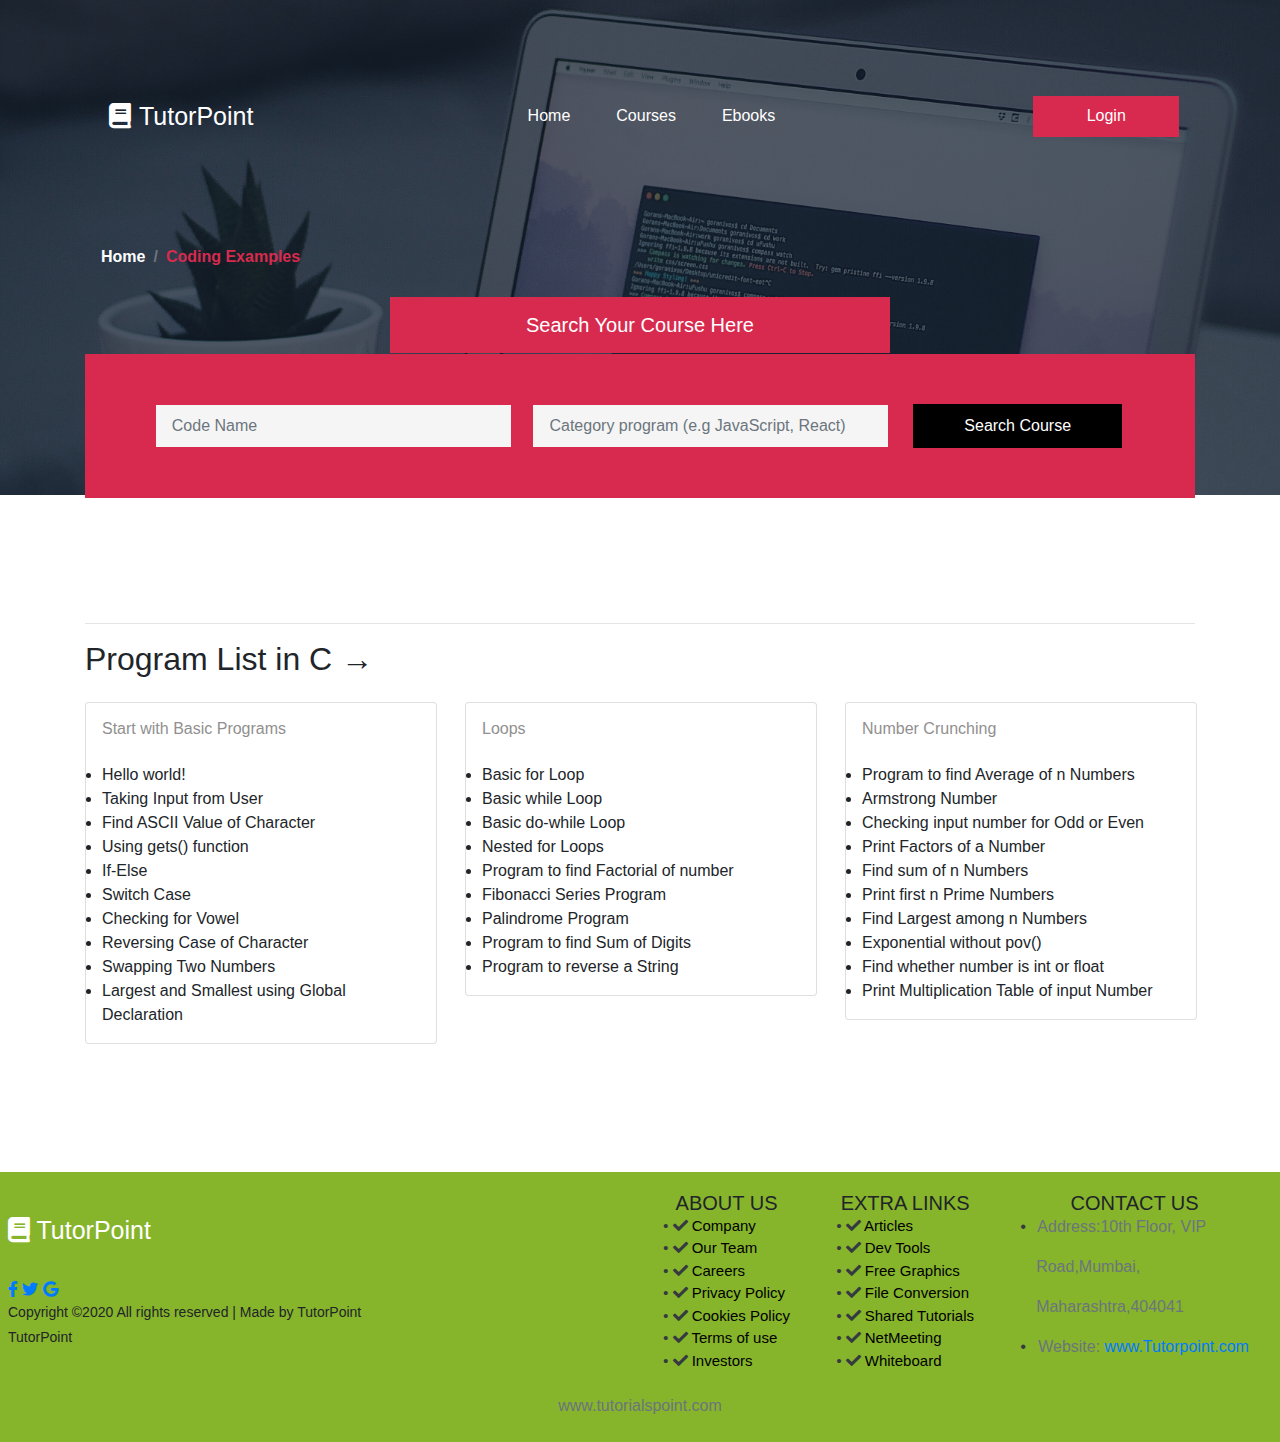
<file: Html Pages/codingExample.html>
<!DOCTYPE html>
<html lang="en">
  <head>
    <meta charset="UTF-8" />
    <meta name="viewport" content="width=device-width, initial-scale=1.0" />
    <title>TutorPoint</title>

    <!-- Bootstrap CSS -->
    <link rel="stylesheet" href="../css/bootstrap.min.css" />

    <!-- External CSS -->
    <link rel="stylesheet" href="../css/style.css" />

    <!-- Font-Awesome Link -->
    <link
      rel="stylesheet"
      href="../css/fontawesome-free-5.15.1-web/css/all.min.css"
    />
  </head>
  <body>
    <!-- ************************************************** CodingExample_Page Start ************************************************** -->
    <div class="codingExample_page">
      <!-- ---------- Header Start ---------- -->
      <div class="header container py-5">
        <nav class="navbar navbar-expand-lg">
          <a class="navbar-brand text-white" href="#" style="font-size: 25px"
            ><i class="fa fa-book text-white mx-2" aria-hidden="true"></i
            >TutorPoint</a
          >
          <div class="collapse navbar-collapse" id="navbarSupportedContent">
            <ul class="navbar-nav mx-auto">
              <li class="nav-item active">
                <a class="nav-link" href="../index.html">Home</a>
              </li>
              <li class="nav-item">
                <a class="nav-link" href="./coursesPage.html">Courses</a>
              </li>
              <li class="nav-item">
                <a class="nav-link" href="./ebookPage.html">Ebooks</a>
              </li>
            </ul>
            <form class="form-inline my-2">
              <a href="./ebookPage.html" class="btn button" type="submit">
                Login
              </a>
            </form>
          </div>
        </nav>
      </div>
      <!-- ---------- Header End ---------- -->

      <!-- ---------- CodingExample_Page_content Start ---------- -->
      <div class="codingExample_page_content container">
        <nav aria-label="breadcrumb ">
          <ol class="breadcrumb bg-transparent font-weight-bold">
            <li class="breadcrumb-item">
              <a href="#" class="text-white text-decoration-none">Home</a>
            </li>
            <li
              class="breadcrumb-item active"
              aria-current="page"
              style="color: var(--main-pink)"
            >
              Coding Examples
            </li>
          </ol>
        </nav>
        <div class="search_box_heading mx-auto">
          <h5 class="text-white py-3">Search Your Course Here</h5>
        </div>
        <form class="search_box container py-3 px-5 w-100">
          <input type="text" class="form-control" placeholder="Code Name" />
          <input
            type="text"
            class="form-control"
            placeholder="Category program (e.g JavaScript, React)"
          />
          <button class="btn button" type="submit">Search Course</button>
        </form>
      </div>
    </div>
    <!-- ************************************************** CodingExample_Page End ************************************************** -->

    <!-- ************************************************** ProgramList_Page Start ************************************************** -->
    <div class="container programList_Page">
      <hr />
      <h2 class="mb-4">Program List in C →</h2>
      <div class="row">
        <div class="col-4">
          <div class="card" style="width: 22rem">
            <div class="card-body p-3">
              <h6>Start with Basic Programs</h6>

              <li>Hello world!</li>
              <li>Taking Input from User</li>
              <li>Find ASCII Value of Character</li>
              <li>Using gets() function</li>
              <li>If-Else</li>
              <li>Switch Case</li>
              <li>Checking for Vowel</li>
              <li>Reversing Case of Character</li>
              <li>Swapping Two Numbers</li>
              <li>Largest and Smallest using Global Declaration</li>
            </div>
          </div>
        </div>
        <div class="col-4">
          <div class="card" style="width: 22rem">
            <div class="card-body p-3">
              <h6>Loops</h6>

              <li>
                Basic for Loop
              </li>
              <li>
                Basic while Loop
              </li>
              <li>Basic do-while Loop</li>
              <li>
                Nested for Loops
              </li>
              <li>Program to find Factorial of number</li>
              <li>Fibonacci Series Program</li>
              <li>Palindrome Program</li>
              <li>Program to find Sum of Digits</li>
              <li>Program to reverse a String</li>
            </div>
          </div>
        </div>
        <div class="col-4">
          <div class="card" style="width: 22rem">
            <div class="card-body p-3">
              <h6>Number Crunching</h6>

              <li>Program to find Average of n Numbers</li>
              <li>Armstrong Number</li>
              <li>Checking input number for Odd or Even</li>
              <li>Print Factors of a Number</li>
              <li>
                Find sum of n Numbers
              </li>
              <li>
                Print first n Prime Numbers
              
              </li>
              <li>
                Find Largest among n Numbers
              </li>
              <li>
                Exponential without pov()
              </li>
              <li>
                Find whether number is int or float
              </li>
              <li>Print Multiplication Table of input Number</li>
            </div>
          </div>
        </div>
        
          </div>
        </div>
      </div>
    </div>
    <!-- ************************************************** ProgramList_Page End ************************************************** -->

    <!-- ************************************************** CodingExample_footer Start ************************************************** -->
    <div class="codingExample_footer footer">
      <div class="left_side mt-3">
        <a class="navbar-brand text-white" href="#" style="font-size: 25px">
          <i class="fa fa-book text-white" aria-hidden="true"></i>
          TutorPoint
        </a>
        <div class="logo text-primary mt-4">
          <i class="fab fa-facebook-f"></i>
          <i class="fab fa-twitter"></i>
          <i class="fab fa-google"></i>
        </div>
        <p style="font-size: 14px" class="mb-1">
          Copyright ©2020 All rights reserved | Made by TutorPoint
        </p>
        <p style="font-size: 14px">TutorPoint</p>
      </div>
      <div class="right_side">
        <div>
          <h5>ABOUT US</h5>
          <ul class="navbar-nav">
            <a class="nav-link" href="#">
              <i>•</i>
              <i class="fas fa-check"></i> Company</a
            >
            <a class="nav-link" href="#">
              <i>•</i>
              <i class="fas fa-check"></i> Our Team</a
            >
            <a class="nav-link" href="#">
              <i>•</i>
              <i class="fas fa-check"></i> Careers</a
            >
            <a class="nav-link" href="#">
              <i>•</i>
              <i class="fas fa-check"></i> Privacy Policy</a
            >
            <a class="nav-link" href="#">
              <i>•</i>
              <i class="fas fa-check"></i> Cookies Policy</a
            >
            <a class="nav-link" href="#">
              <i>•</i>
              <i class="fas fa-check"></i> Terms of use</a
            >
            <a class="nav-link" href="#">
              <i>•</i>
              <i class="fas fa-check"></i> Investors</a
            >
          </ul>
        </div>
        <div>
          <h5>EXTRA LINKS</h5>
          <ul class="navbar-nav">
            <a class="nav-link" href="#">
              <i>•</i>
              <i class="fas fa-check"></i> Articles</a
            >
            <a class="nav-link" href="#">
              <i>•</i>
              <i class="fas fa-check"></i> Dev Tools</a
            >
            <a class="nav-link" href="#">
              <i>•</i>
              <i class="fas fa-check"></i> Free Graphics</a
            >
            <a class="nav-link" href="#">
              <i>•</i>
              <i class="fas fa-check"></i> File Conversion</a
            >
            <a class="nav-link" href="#">
              <i>•</i>
              <i class="fas fa-check"></i> Shared Tutorials</a
            >
            <a class="nav-link" href="#">
              <i>•</i>
              <i class="fas fa-check"></i> NetMeeting</a
            >
            <a class="nav-link" href="#">
              <i>•</i>
              <i class="fas fa-check"></i> Whiteboard</a
            >
          </ul>
        </div>
        <div>
          <h5>CONTACT US</h5>
          <ul class="navbar-nav text-muted">
            <p><i class="text-dark mr-2">•</i> Address:10th Floor, VIP</p>
            <p class="ml-3">Road,Mumbai,</p>
            <p class="ml-3">Maharashtra,404041</p>
            <p>
              <i class="text-dark mr-2">•</i> Website:
              <a class="websiteLink" href="#">www.Tutorpoint.com</a>
            </p>
          </ul>
        </div>
      </div>
    </div>
    <p
      class="text-muted text-center pb-4"
      style="background-color: var(--main-green); margin-bottom: -1.5rem"
    >
      www.tutorialspoint.com
    </p>
    <!-- ************************************************** CodingExample_footer End ************************************************** -->
    <!-- Bootstrap JavaScript & jQuery -->
    <script src="../js/jquery-3.5.1.slim.min.js"></script>
    <script src="../js/popper.min.js"></script>
    <script src="../js/bootstrap.min.js"></script>
  </body>
</html>
</file>
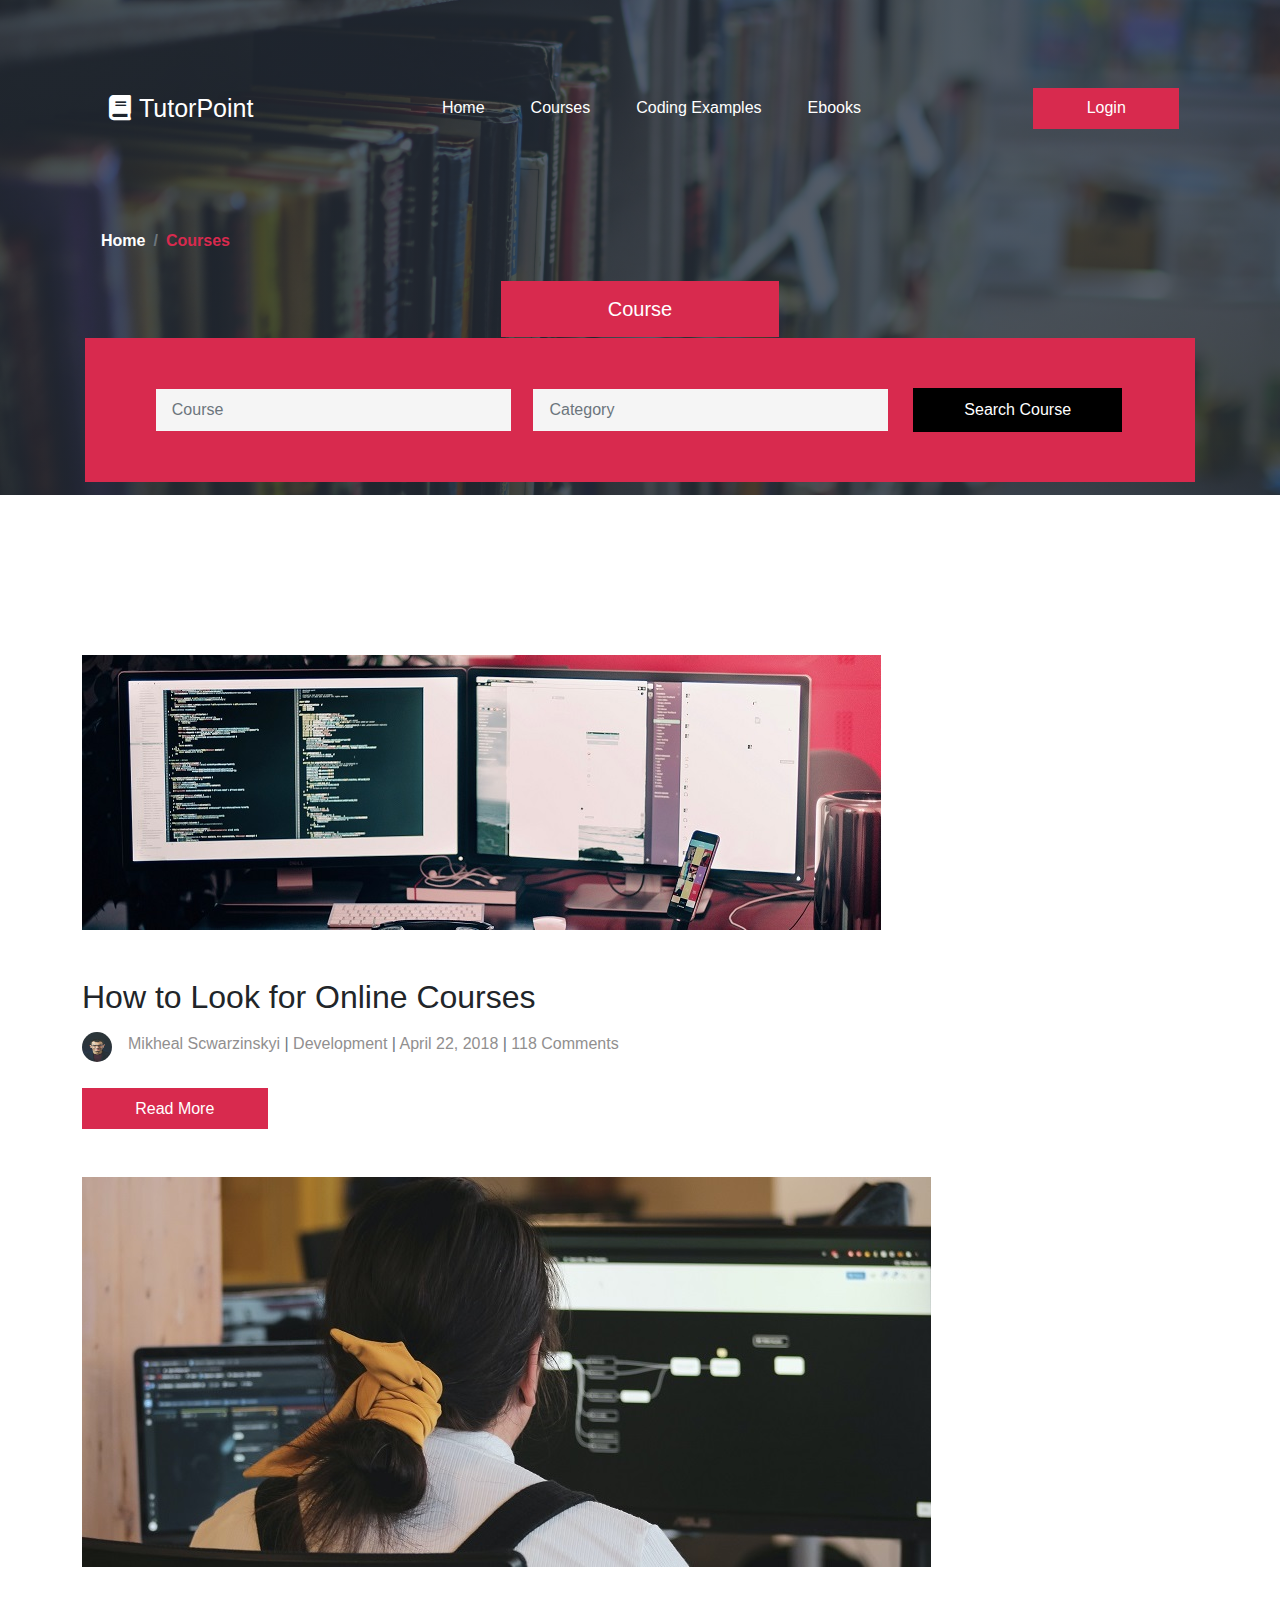
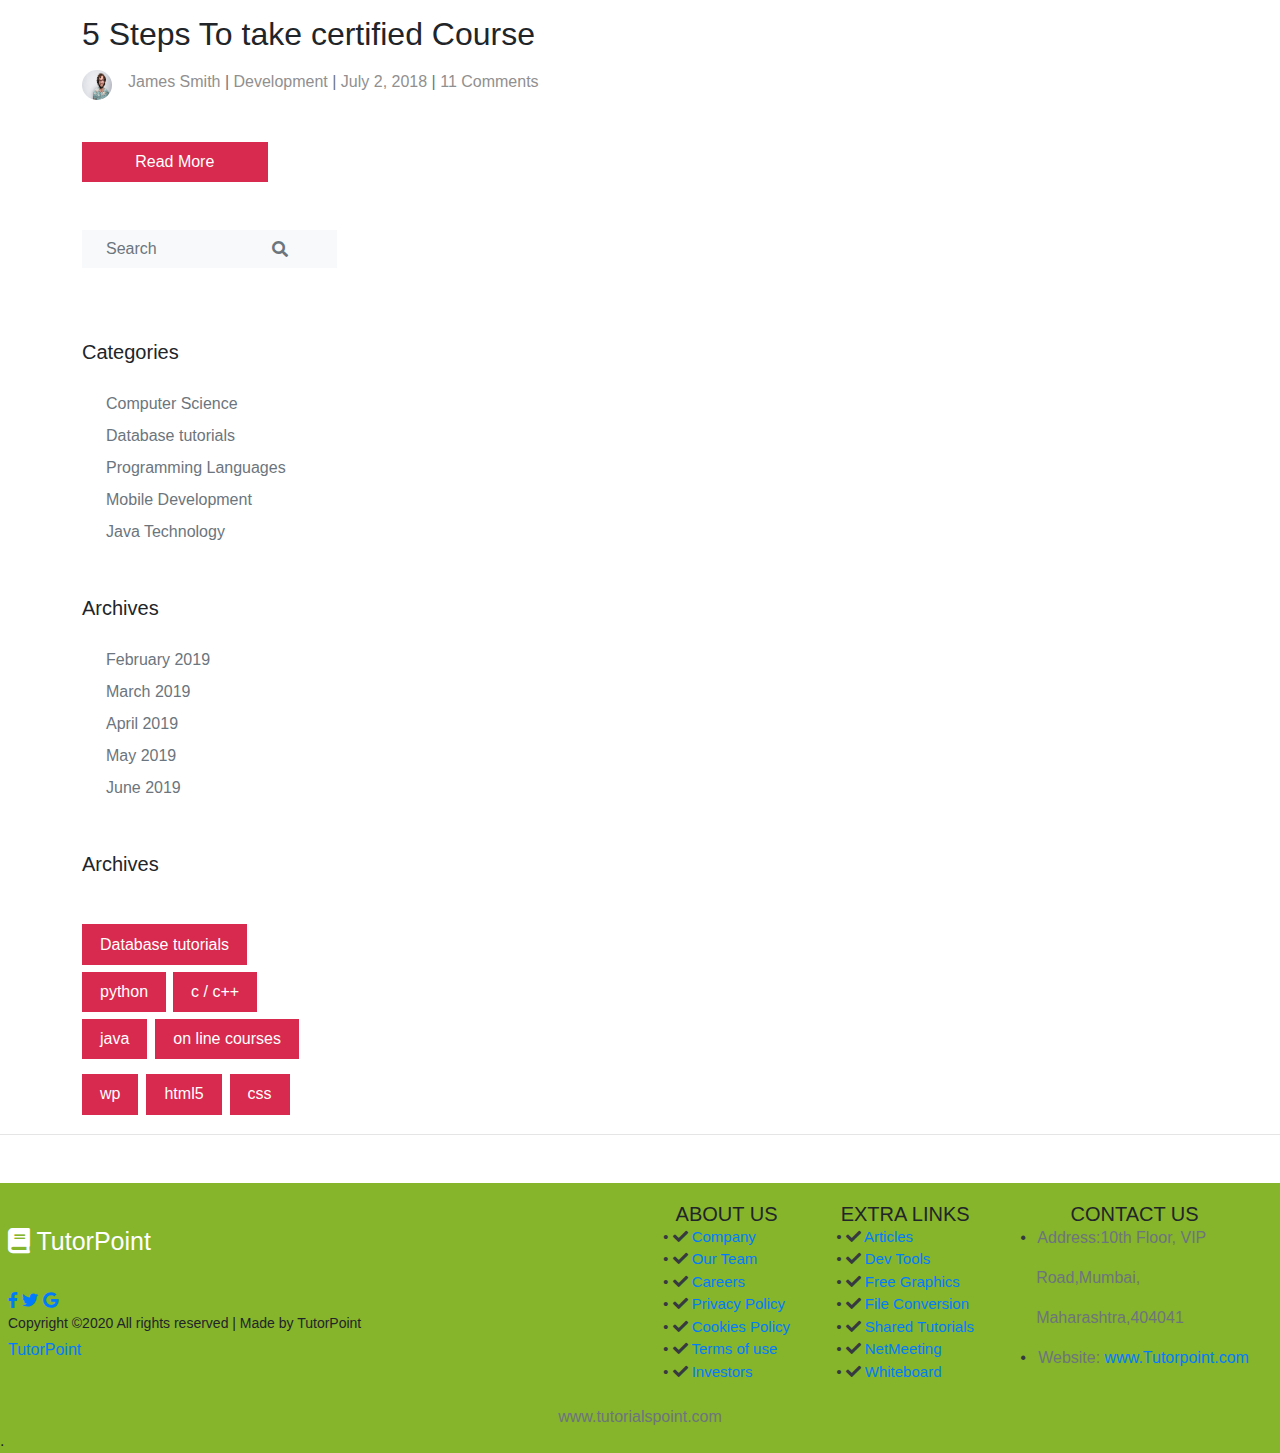
<file: Html Pages/coursesPage.html>
<!DOCTYPE html>
<html lang="en">
  <head>
    <meta charset="UTF-8" />
    <meta name="viewport" content="width=device-width, initial-scale=1.0" />
    <title>TutorPoint</title>

    <!-- Bootstrap CSS -->
    <link rel="stylesheet" href="../css/bootstrap.min.css" />

    <!-- External CSS -->
    <link rel="stylesheet" href="../css/style.css" />

    <!-- Font-Awesome Link -->
    <link
      rel="stylesheet"
      href="../css/fontawesome-free-5.15.1-web/css/all.min.css"
    />
  </head>
  <body>
    <!-- ************************************************** Courses_page Start ************************************************** -->
    <div class="courses_page">
      <!-- ---------- Header Start ---------- -->
      <div class="container header py-5">
        <nav class="navbar navbar-expand-lg">
          <a class="navbar-brand text-white" href="#" style="font-size: 25px"
            ><i class="fa fa-book text-white mx-2" aria-hidden="true"></i
            >TutorPoint</a
          >
          <div class="collapse navbar-collapse" id="navbarSupportedContent">
            <ul class="navbar-nav mx-auto">
              <li class="nav-item active">
                <a class="nav-link" href="../index.html"
                  >Home <span class="sr-only">(current)</span></a
                >
              </li>
              <li class="nav-item">
                <a class="nav-link" href="#">Courses</a>
              </li>
              <li class="nav-item">
                <a class="nav-link" href="./codingExample.html"
                  >Coding Examples</a
                >
              </li>
              <li class="nav-item">
                <a class="nav-link" href="./ebookPage.html">Ebooks</a>
              </li>
            </ul>
            <form class="form-inline my-2 my-lg-0">
              <a href="./ebookPage.html" class="btn button" type="submit">
                Login
              </a>
            </form>
          </div>
        </nav>
      </div>
      <!-- ---------- Header End ---------- -->

      <!-- ---------- Course_page_content Start ---------- -->
      <div class="course_page_content container">
        <nav aria-label="breadcrumb ">
          <ol class="breadcrumb bg-transparent font-weight-bold">
            <li class="breadcrumb-item">
              <a href="#" class="text-white text-decoration-none">Home</a>
            </li>
            <li
              class="breadcrumb-item active"
              aria-current="page"
              style="color: var(--main-pink)"
            >
              Courses
            </li>
          </ol>
        </nav>
        <div class="search_box_heading mx-auto w-25">
          <h5 class="text-white py-3">Course</h5>
        </div>
        <form class="search_box container py-3 px-5 w-100">
          <input
            type="text"
            class="form-control"
            placeholder="Course"
            style="border-radius: 0px"
          />

          <input
            type="text"
            class="form-control"
            placeholder="Category"
            style="border-radius: 0px"
          />

          <button class="btn button" type="submit">Search Course</button>
        </form>
      </div>
      <!-- ---------- Course_page_content End ---------- -->
    </div>
    <!-- ************************************************** Courses_page End ************************************************** -->

    <!-- ************************************************** Course_page_details Start ************************************************** -->
    <div class="course_page_details ml-4">
      <div class="container">
        <div class="row">
          <div class="mr-5">
            <img src="../Images/farzad-nazifi-p-xSl33Wxyc-unsplash.jpg" alt="" />
            <h2 class="mt-5">How to Look for Online Courses</h2>
            <div class="d-flex mt-3">
              <img src="../Images/michal-parzuchowski-S7nzSaoMQi4-unsplash.jpg" alt="" />
              <p class="text-muted">
                <a href="#">Mikheal Scwarzinskyi</a> |
                <a href="#">Development</a> | <a href="#">April 22, 2018</a> |
                <a href="#">118 Comments</a>
              </p>
            </div>

            <button class="btn button d-block mt-3 mb-5" type="submit">
              Read More
            </button>

            <img src="../Images/sigmund-elHKkgom1VU-unsplash.jpg" alt="" />
            <h2 class="mt-5">5 Steps To take certified Course</h2>
            <div class="d-flex mt-3">
              <img src="../Images/christian-buehner-DItYlc26zVI-unsplash.jpg" alt="" />
              <p class="text-muted">
                <a href="#">James Smith</a> | <a href="#">Development</a> |
                <a href="#">July 2, 2018</a> |
                <a href="#">11 Comments</a>
              </p>
            </div>
            <button class="btn button d-block mb-5" type="submit">
              Read More
            </button>
          </div>
          <div style="left: 300px">
            <input
              class="form-control px-4 rounded-0 border-0 bg-light"
              type="search"
              placeholder="Search"
              aria-label="Search"
            />
            <i
              class="fas fa-search text-muted"
              style="position: relative; left: 190px; top: -30px"
            ></i>
            <div>
              <h5 class="mt-5 mb-4">Categories</h5>
              <ul class="navbar-nav ml-4 text-muted">
                <li class="nav-item active my-1">Computer Science</li>
                <li class="nav-item active my-1">Database tutorials</li>
                <li class="nav-item active my-1">Programming Languages</li>
                <li class="nav-item active my-1">Mobile Development</li>
                <li class="nav-item active my-1">Java Technology</li>
              </ul>
            </div>
            <div>
              <h5 class="mt-5 mb-4">Archives</h5>
              <ul class="navbar-nav ml-4 text-muted">
                <li class="nav-item active my-1">February 2019</li>
                <li class="nav-item active my-1">March 2019</li>
                <li class="nav-item active my-1">April 2019</li>
                <li class="nav-item active my-1">May 2019</li>
                <li class="nav-item active my-1">June 2019</li>
              </ul>
            </div>
            <div>
              <h5 class="mt-5 mb-4">Archives</h5>
              <button class="btn button-1 mt-5" type="submit">
                Database tutorials
              </button>
              <div class="btn-group" role="group" aria-label="Basic example">
                <button class="btn button-1" type="submit">python</button>
                <button class="btn button-1" type="submit">c / c++</button>
              </div>
              <div class="d-flex mb-2">
                <button class="btn button-1" type="submit">java</button>
                <button class="btn button-1" type="submit">
                  on line courses
                </button>
              </div>
              <div class="d-flex">
                <button class="btn button-1" type="submit">wp</button>
                <button class="btn button-1" type="submit">html5</button>
                <button class="btn button-1" type="submit">css</button>
              </div>
            </div>
          </div>
        </div>
      </div>
    </div>
    <hr class="mb-5" />
    <!-- ************************************************** Course_page_details End ************************************************** -->

    <!-- ************************************************** coursePage_footer Start ************************************************** -->
    <div class="coursePage_footer footer">
      <div class="left_side mt-3">
        <a class="navbar-brand text-white" href="#" style="font-size: 25px">
          <i class="fa fa-book text-white" aria-hidden="true"></i>
          TutorPoint
        </a>
        <div class="logo text-primary mt-4">
          <i class="fab fa-facebook-f"></i>
          <i class="fab fa-twitter"></i>
          <i class="fab fa-google"></i>
        </div>
        <p style="font-size: 14px" class="mb-1">
          Copyright ©2020 All rights reserved | Made by TutorPoint
        </p>
        <a href="#" class="websiteLink"> TutorPoint</a>
      </div>
      <div class="right_side">
        <div>
          <h5>ABOUT US</h5>
          <ul class="navbar-nav">
            <a class="nav-link" href="#">
              <i>•</i>
              <i class="fas fa-check"></i> Company</a
            >
            <a class="nav-link" href="#">
              <i>•</i>
              <i class="fas fa-check"></i> Our Team</a
            >
            <a class="nav-link" href="#">
              <i>•</i>
              <i class="fas fa-check"></i> Careers</a
            >
            <a class="nav-link" href="#">
              <i>•</i>
              <i class="fas fa-check"></i> Privacy Policy</a
            >
            <a class="nav-link" href="#">
              <i>•</i>
              <i class="fas fa-check"></i> Cookies Policy</a
            >
            <a class="nav-link" href="#">
              <i>•</i>
              <i class="fas fa-check"></i> Terms of use</a
            >
            <a class="nav-link" href="#">
              <i>•</i>
              <i class="fas fa-check"></i> Investors</a
            >
          </ul>
        </div>
        <div>
          <h5>EXTRA LINKS</h5>
          <ul class="navbar-nav">
            <a class="nav-link" href="#">
              <i>•</i>
              <i class="fas fa-check"></i> Articles</a
            >
            <a class="nav-link" href="#">
              <i>•</i>
              <i class="fas fa-check"></i> Dev Tools</a
            >
            <a class="nav-link" href="#">
              <i>•</i>
              <i class="fas fa-check"></i> Free Graphics</a
            >
            <a class="nav-link" href="#">
              <i>•</i>
              <i class="fas fa-check"></i> File Conversion</a
            >
            <a class="nav-link" href="#">
              <i>•</i>
              <i class="fas fa-check"></i> Shared Tutorials</a
            >
            <a class="nav-link" href="#">
              <i>•</i>
              <i class="fas fa-check"></i> NetMeeting</a
            >
            <a class="nav-link" href="#">
              <i>•</i>
              <i class="fas fa-check"></i> Whiteboard</a
            >
          </ul>
        </div>
        <div>
          <h5>CONTACT US</h5>
          <ul class="navbar-nav text-muted">
            <p><i class="text-dark mr-2">•</i> Address:10th Floor, VIP</p>
            <p class="ml-3">Road,Mumbai,</p>
            <p class="ml-3">Maharashtra,404041</p>
            <p>
              <i class="text-dark mr-2">•</i> Website:
              <a class="websiteLink" href="#">www.Tutorpoint.com</a>
            </p>
          </ul>
        </div>
      </div>
    </div>
    <p
      class="text-muted text-center pb-4"
      style="background-color: var(--main-green); margin-bottom: -1.5rem"
    >
      www.tutorialspoint.com
    </p>
    <!-- ************************************************** coursePage_footer End ************************************************** -->

    <!-- Bootstrap JavaScript & jQuery -->
    <script src="../js/jquery-3.5.1.slim.min.js"></script>
    <script src="../js/popper.min.js"></script>
    <script src="../js/bootstrap.min.js"></script>
  </body>
</html>
.
</file>
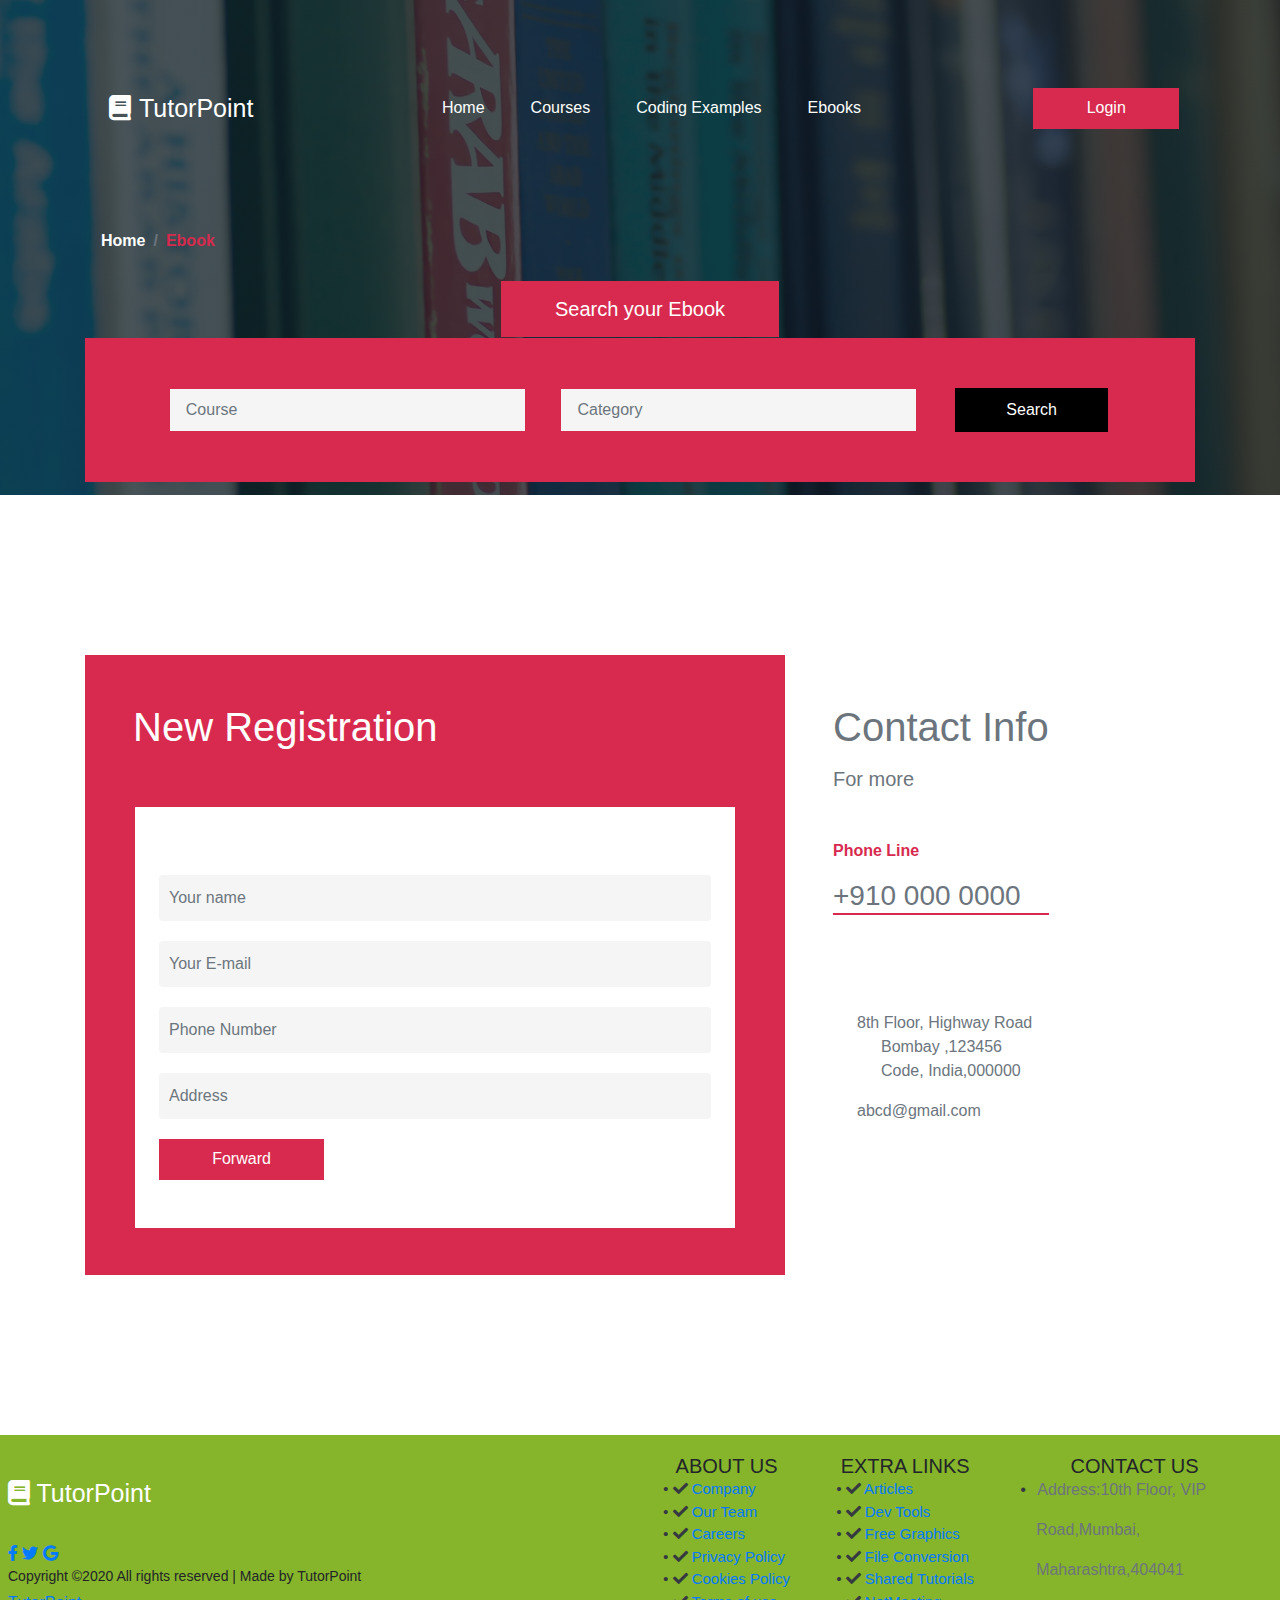
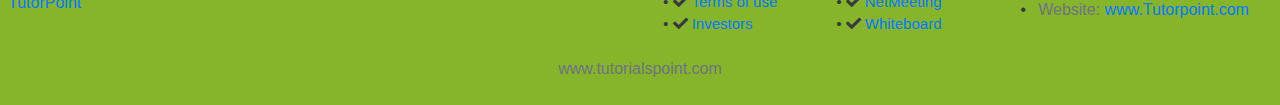
<file: Html Pages/ebookPage.html>
<!DOCTYPE html>
<html lang="en">
  <head>
    <meta charset="UTF-8" />
    <meta name="viewport" content="width=device-width, initial-scale=1.0" />
    <title>TutorPoint</title>

    <!-- Bootstrap CSS -->
    <link rel="stylesheet" href="../css/bootstrap.min.css" />

    <!-- External CSS -->
    <link rel="stylesheet" href="../css/style.css" />

    <!-- Font-Awesome Link -->
    <link
      rel="stylesheet"
      href="../css/fontawesome-free-5.15.1-web/css/all.min.css"
    />
  </head>
  <body>
    <!-- ************************************************** Ebook_page Start ************************************************** -->
    <div class="ebook_page">
      <!-- ---------- Header Start ---------- -->
      <div class="header container py-5">
        <nav class="navbar navbar-expand-lg">
          <a class="navbar-brand text-white" href="#" style="font-size: 25px"
            ><i class="fa fa-book text-white mx-2" aria-hidden="true"></i
            >TutorPoint</a
          >
          <div class="collapse navbar-collapse" id="navbarSupportedContent">
            <ul class="navbar-nav mx-auto">
              <li class="nav-item active">
                <a class="nav-link" href="../index.html"
                  >Home <span class="sr-only">(current)</span></a
                >
              </li>
              <li class="nav-item">
                <a class="nav-link" href="./coursesPage.html">Courses</a>
              </li>
              <li class="nav-item">
                <a class="nav-link" href="./codingExample.html"
                  >Coding Examples</a
                >
              </li>
              <li class="nav-item">
                <a class="nav-link" href="#">Ebooks</a>
              </li>
            </ul>
            <form class="form-inline my-2 my-lg-0">
                <a href="#" class="btn button" type="submit">
                    Login
                </a>
            </form>
          </div>
        </nav>
      </div>
      <!-- ---------- Header End ---------- -->

      <!-- ---------- Ebook_page_content Start ---------- -->
      <div class="ebook_page_content container">
        <nav aria-label="breadcrumb ">
          <ol class="breadcrumb bg-transparent font-weight-bold">
            <li class="breadcrumb-item">
              <a href="#" class="text-white text-decoration-none">Home</a>
            </li>
            <li
              class="breadcrumb-item active"
              aria-current="page"
              style="color: var(--main-pink)"
            >
            Ebook
            </li>
          </ol>
        </nav>
        <div class="search_box_heading mx-auto w-25">
          <h5 class="text-white py-3">Search your Ebook</h5>
        </div>
        <form class="search_box container py-3 px-5 w-100">
          <input
            type="text"
            class="form-control"
            placeholder="Course"
          />

          <input
            type="text"
            class="form-control"
            placeholder="Category"
          />

          <button class="btn button" type="submit">Search</button>
        </form>
      </div>
      <!-- ---------- Ebook_page_content Start ---------- -->
    </div>
    <!-- ************************************************** Ebook_page End ************************************************** -->


    <!-- ************************************************** Ebook_page_details Start ************************************************** -->
    <div class="ebook_page_details">
      <div class="container d-flex">
        <div class="login">
          <h1 class="text-white ml-5 py-5">New Registration</h1>
          <form class="login_from mx-auto px-4 py-5">
            <input type="text" class="form-control" placeholder="Your name" />
            <input
              type="email"
              class="form-control"
              placeholder="Your E-mail"
            />
            <input
              type="text"
              class="form-control"
              placeholder="Phone Number"
            />
            <input type="text" class="form-control" placeholder="Address" />
            <button
              class="btn button my-0"
              type="submit"
            >
              Forward
            </button>
          </form>
        </div>
        <div class="ml-5 py-5 text-muted">
          <h1>Contact Info</h1>
          <h5 class="mt-3">For more</h5>
          <p class="mt-5 font-weight-bold" style="color: var(--main-pink)">
            Phone Line
          </p>
          <h3 style="border-bottom: 2px solid var(--main-pink)">
            +910 000 0000
          </h3>
          <p class="mb-0 mt-5 pt-5 pl-4">
            <span style="color: var(--main-pink)"></span>8th Floor, Highway Road <p  class="mb-0 ml-5"> Bombay ,123456</p> <p  class="ml-5">Code, India,000000</p>
          </p>
          <p class="pl-4">
            <span style="color: var(--main-pink)"></span> abcd@gmail.com
          </p>
          
        </div>
      </div>
    </div>
    <!-- ************************************************** Ebook_page_details End ************************************************** -->

  
<!-- ************************************************** Ebook_footer Start ************************************************** -->
<div class="ebook_footer footer">
  <div class="left_side mt-3">
    <a class="navbar-brand text-white" href="#" style="font-size: 25px">
      <i class="fa fa-book text-white" aria-hidden="true"></i>
      TutorPoint
    </a>
    <div class="logo text-primary mt-4">
      <i class="fab fa-facebook-f"></i>
      <i class="fab fa-twitter"></i>
      <i class="fab fa-google"></i>
    </div>
    <p style="font-size: 14px" class="mb-1">
      Copyright ©2020 All rights reserved | Made by TutorPoint
    </p>
    <a href="#" class="websiteLink"> TutorPoint</a>
  </div>
  <div class="right_side">
    <div>
      <h5>ABOUT US</h5>
      <ul class="navbar-nav">
        <a class="nav-link" href="#">
          <i>•</i>
          <i class="fas fa-check"></i> Company</a
        >
        <a class="nav-link" href="#">
          <i>•</i>
          <i class="fas fa-check"></i> Our Team</a
        >
        <a class="nav-link" href="#">
          <i>•</i>
          <i class="fas fa-check"></i> Careers</a
        >
        <a class="nav-link" href="#">
          <i>•</i>
          <i class="fas fa-check"></i> Privacy Policy</a
        >
        <a class="nav-link" href="#">
          <i>•</i>
          <i class="fas fa-check"></i> Cookies Policy</a
        >
        <a class="nav-link" href="#">
          <i>•</i>
          <i class="fas fa-check"></i> Terms of use</a
        >
        <a class="nav-link" href="#">
          <i>•</i>
          <i class="fas fa-check"></i> Investors</a
        >
      </ul>
    </div>
    <div>
      <h5>EXTRA LINKS</h5>
      <ul class="navbar-nav">
        <a class="nav-link" href="#">
          <i>•</i>
          <i class="fas fa-check"></i> Articles</a
        >
        <a class="nav-link" href="#">
          <i>•</i>
          <i class="fas fa-check"></i> Dev Tools</a
        >
        <a class="nav-link" href="#">
          <i>•</i>
          <i class="fas fa-check"></i> Free Graphics</a
        >
        <a class="nav-link" href="#">
          <i>•</i>
          <i class="fas fa-check"></i> File Conversion</a
        >
        <a class="nav-link" href="#">
          <i>•</i>
          <i class="fas fa-check"></i> Shared Tutorials</a
        >
        <a class="nav-link" href="#">
          <i>•</i>
          <i class="fas fa-check"></i> NetMeeting</a
        >
        <a class="nav-link" href="#">
          <i>•</i>
          <i class="fas fa-check"></i> Whiteboard</a
        >
      </ul>
    </div>
    <div>
      <h5>CONTACT US</h5>
      <ul class="navbar-nav text-muted">
        <p><i class="text-dark mr-2">•</i> Address:10th Floor, VIP</p>
        <p class="ml-3">Road,Mumbai,</p>
        <p class="ml-3">Maharashtra,404041</p>
        <p>
          <i class="text-dark mr-2">•</i> Website:
          <a class="websiteLink" href="#">www.Tutorpoint.com</a>
        </p>
      </ul>
    </div>
  </div>
</div>
<p
  class="text-muted text-center pb-4"
  style="background-color: var(--main-green); margin-bottom: -1.5rem"
>
  www.tutorialspoint.com
</p>
<!-- ************************************************** Ebook_footer End ************************************************** -->

    <!-- Bootstrap JavaScript & jQuery -->
    <script src="../js/jquery-3.5.1.slim.min.js"></script>
    <script src="../js/popper.min.js"></script>
    <script src="../js/bootstrap.min.js"></script>
  </body>
</html>
</file>
<file: css/style.css>
/* Variables */
:root {
  --main-pink: #d82a4e;
  --main-green: rgb(134, 180, 43);
  --text-white: white;
  --text-muted: rgb(145, 143, 143);
  --bg-blur: linear-gradient(rgba(16, 29, 44, 0.7), rgba(16, 29, 44, 0.7));
}

/* ************************* Comman Styling Start ************************* */
.button {
  background-color: var(--main-pink);
  border: 2px solid var(--main-pink);
  border-radius: 0px;
  margin: 2rem 0;
  padding: 0.4rem 3.2rem;
  color: var(--text-white);
}
.button:hover {
  color: var(--text-white);
}
.button-1 {
  display: block !important;
  background-color: var(--main-pink);
  border: 2px solid var(--main-pink);
  border-radius: 0px;
  margin: 0.2rem 0;
  margin-right: 0.5rem;
  padding: 0.4rem 1rem;
  color: var(--text-white);
}
.button-1:hover {
  color: var(--text-white);
}

.search_box {
  width: 85%;
  margin: -0.4rem auto !important;
  text-align: center;
  display: flex;
  justify-content: space-evenly;
  align-items: center;
}

.search_box input {
  border-radius: 0px;
  border: none;
  width: 35%;
  padding: 1.3rem 1rem;
}

/* ---------- Header styling start ---------- */
.header .navbar .nav-item .nav-link {
  color: var(--text-white);
  margin: 0 15px;
}
.header .navbar .nav-item .nav-link:hover {
  color: var(--main-pink);
}

/* ---------- Search_box styling Start ---------- */
.search_box_heading {
  background-color: var(--main-pink);
  width: 500px;
  z-index: 1;
  text-align: center;
}
.search_box {
  background-color: var(--main-pink);
}

/* ---------- Footer styling Start ---------- */
.footer {
  background-color: var(--main-green);
  padding: 1.2rem 0.5rem;
  display: flex;
  justify-content: space-between;
}
.footer .left_side .logo i:hover {
  color: var(--main-pink);
}
.footer .right_side {
  display: flex;
  justify-content: space-around;
  width: 50%;
}
.footer .right_side h5 {
  margin: 0 0;
  text-align: center;
}
.footer .right_side .nav-link {
  margin: -8px 0;
  font-size: 15px;
}
.footer .right_side .nav-link i {
  color: var(--dark);
}
.footer .websiteLink:hover {
  color: var(--main-pink);
  text-decoration: none;
}
/* ************************* Comman Styling End ************************* */

/* ************************* Home_Page styling start ************************* */
.home__page {
  background: var(--bg-blur),
    url("../Images/Main.jpg") center/cover no-repeat;
  width: 100%;
  height: 100vh;
}

/* ---------- Home_Content styling Start ---------- */
.home_page_cotent .home_page_heding {
  margin: 5rem 0;
  font-size: 60px !important;
  color: var(--text-white);
}
.home_page_cotent .form-control {
  border-radius: 0px;
}
.home_page_cotent .form_fields {
  width: 90%;
  margin: 0 auto;
}

/* ---------- Library__page styling Start ---------- */
.library__page {
  background-color: rgb(221, 220, 220);
  margin-top: 6rem;
}
.library__page .jumbotron .card .card-body p {
  color: var(--main-pink);
}
.library__page .card img {
  height: 150px;
}
.library__page .card:hover {
  background-color: var(--main-pink) !important;
}
.library__page .card:hover h5,
.library__page .card:hover p {
  color: var(--text-white) !important;
}
.library__page .courses_list .card-body {
  padding-bottom: 2rem;
}

/* ---------- Search_course__page styling Start ---------- */
.search_course__page .container {
  background-color: var(--main-pink);
  height: 280px;
  text-align: center;
  color: var(--text-white);
}
.search_box input {
  background-color: whitesmoke;
}

/* ---------- Home__footer styling Start ---------- */
.home__footer .right_side .nav-link {
  color: var(--primary);
}
.home__footer .nav-link:hover {
  color: var(--main-pink) !important;
}
/* ************************* Home_Page styling End ************************* */

/* ************************* CodingExample_Page styling Start ************************* */
.codingExample_page {
  background: var(--bg-blur),
    url("../Images/goran-ivos-T8LMIN09-mo-unsplash.jpg") center/cover no-repeat;
  width: 100%;
  height: 55vh;
}

.codingExample_page .codingExample_page_content .search_box .button {
  background-color: black !important;
  padding: 0.6rem 3.2rem;
}

/* ---------- ProgramList_Page styling Start ---------- */
.programList_Page {
  margin: 8rem auto;
}
.programList_Page .card-body h6 {
  margin-bottom: 1.5rem;
  margin-top: 0;
  color: var(--text-muted);
}

/* ---------- CodingExample_footer styling Start ---------- */
.codingExample_footer .right_side .nav-link {
  color: black;
  cursor: text;
}

/* ************************* CodingExample_Page styling End ************************* */

/* ************************* Courses_Page styling Start ************************* */
.courses_page {
  background: var(--bg-blur),
    url("../Images/jamie-taylor--9C3TMXwQjQ-unsplash.jpg") center no-repeat;
  background-size: cover;
  width: 100%;
  height: 55vh;
}

/* ---------- Course_page_content styling Start ---------- */
.courses_page .course_page_content .search_box .button {
  background-color: black !important;
  padding: 0.6rem 3.2rem;
}

/* ---------- Course_page_details styling Start ---------- */
.course_page_details {
  margin-top: 10rem;
}
.course_page_details .row p a {
  text-decoration: none;
  color: var(--text-muted);
}
.course_page_details div .navbar-nav li:hover {
  cursor: pointer;
  color: var(--main-pink);
}
.course_page_details .row .d-flex img {
  height: 30px;
  width: 30px;
  border-radius: 50px;
  margin-right: 1rem;
}

/* ---------- coursePage_footer styling Start ---------- */
.coursePage_footer .right_side .nav-link:hover {
  color: var(--main-pink);
}

/* ************************* Courses_Page styling End ************************* */

/* ************************* Ebook_page styling Start ************************* */
.ebook_page {
  background: linear-gradient(rgba(16, 29, 44, 0.75), rgba(16, 29, 44, 0.75)),
    url("../Images/haneen-krimly-Mj_A4N9hAg4-unsplash.jpg") center no-repeat;
  background-size: cover;
  width: 100%;
  height: 55vh;
}

/* ---------- Ebook_page_content styling Start ---------- */
.ebook_page .ebook_page_content .search_box .button {
  background-color: black !important;
  padding: 0.6rem 3.2rem;
}

/* ---------- Ebook_page_details styling Start ---------- */
.ebook_page_details {
  margin: 10rem 0;
}
.ebook_page_details .login {
  background-color: var(--main-pink);
  width: 700px;
  height: 620px;
}
.ebook_page_details .login_from {
  background-color: white;
  width: 600px;
}
.ebook_page_details .form-control {
  margin: 20px 0;
  padding: 23px 10px;
  border: none;
  background-color: whitesmoke;
}

/* ---------- Ebook_footer styling Start ---------- */
.ebook_footer .right_side .nav-link:hover {
  color: var(--main-pink);
}
/* ************************* Ebook_page styling End ************************* */
</file>
